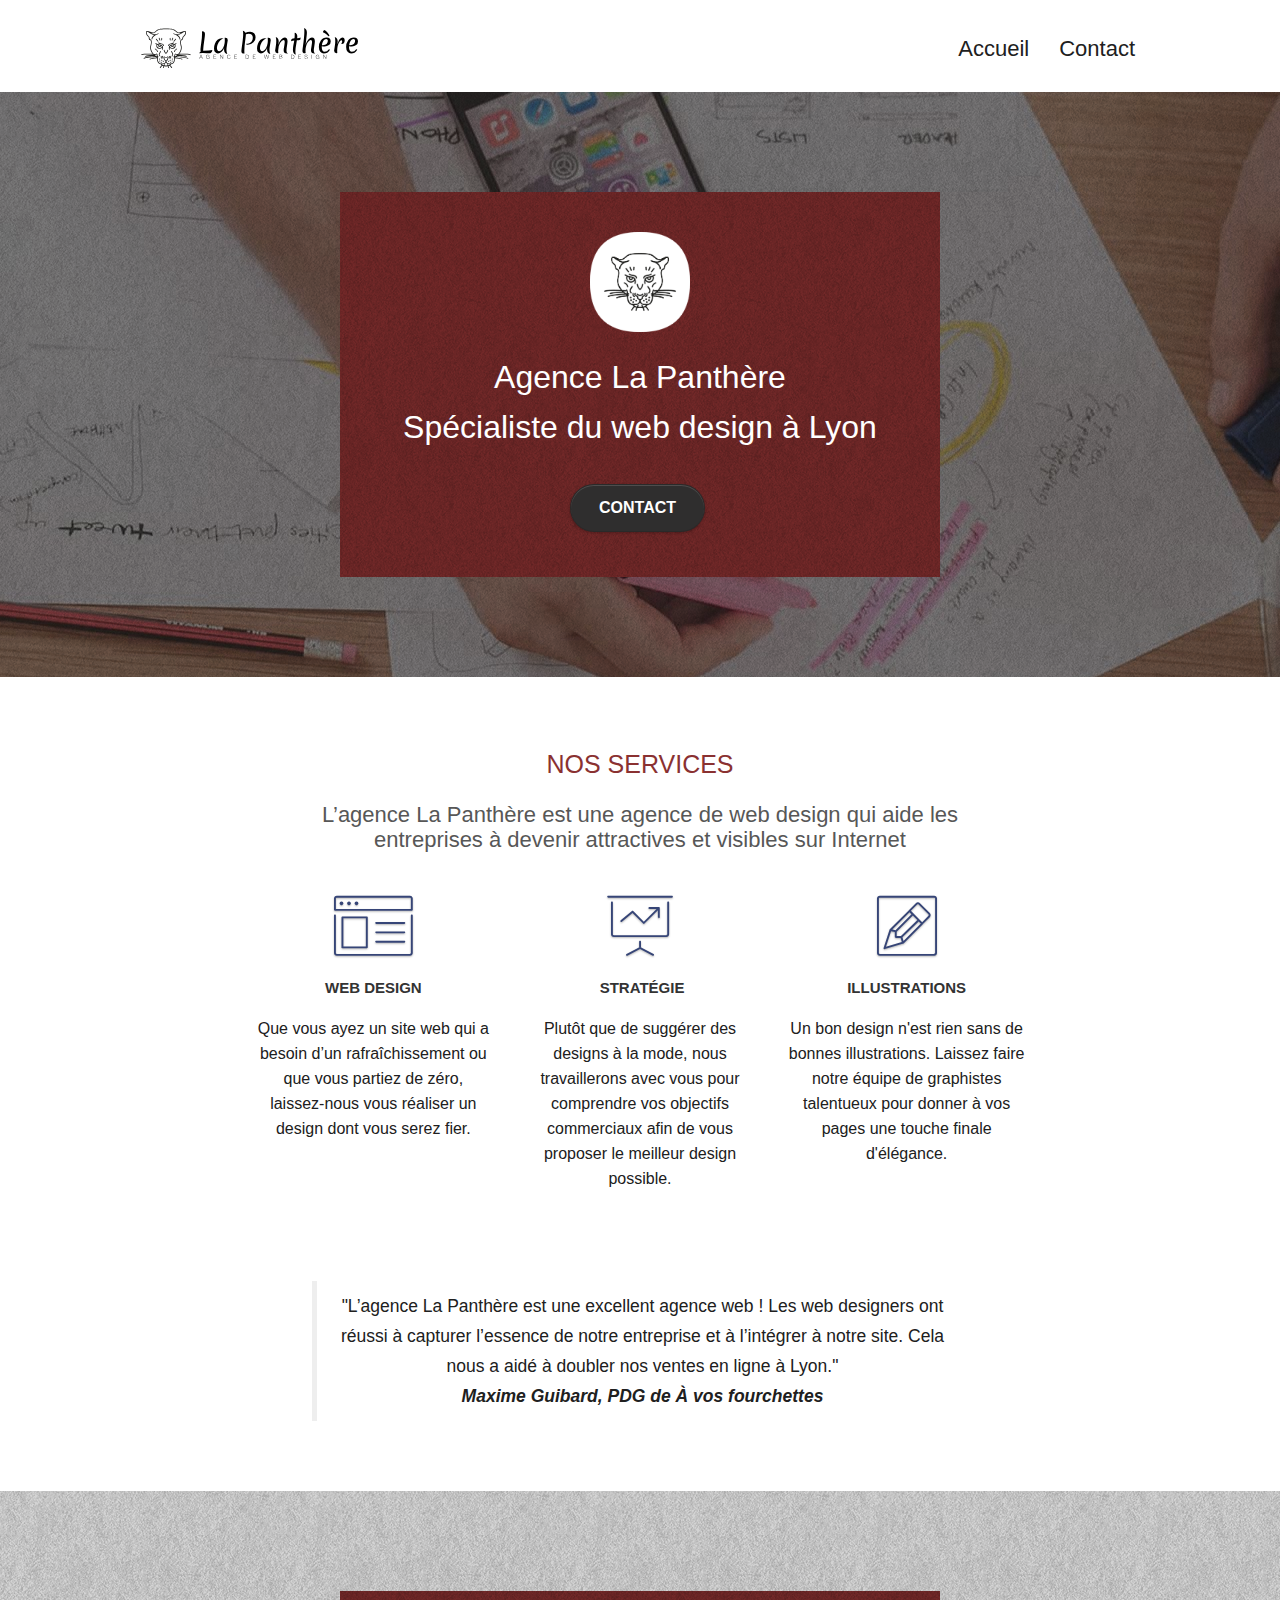
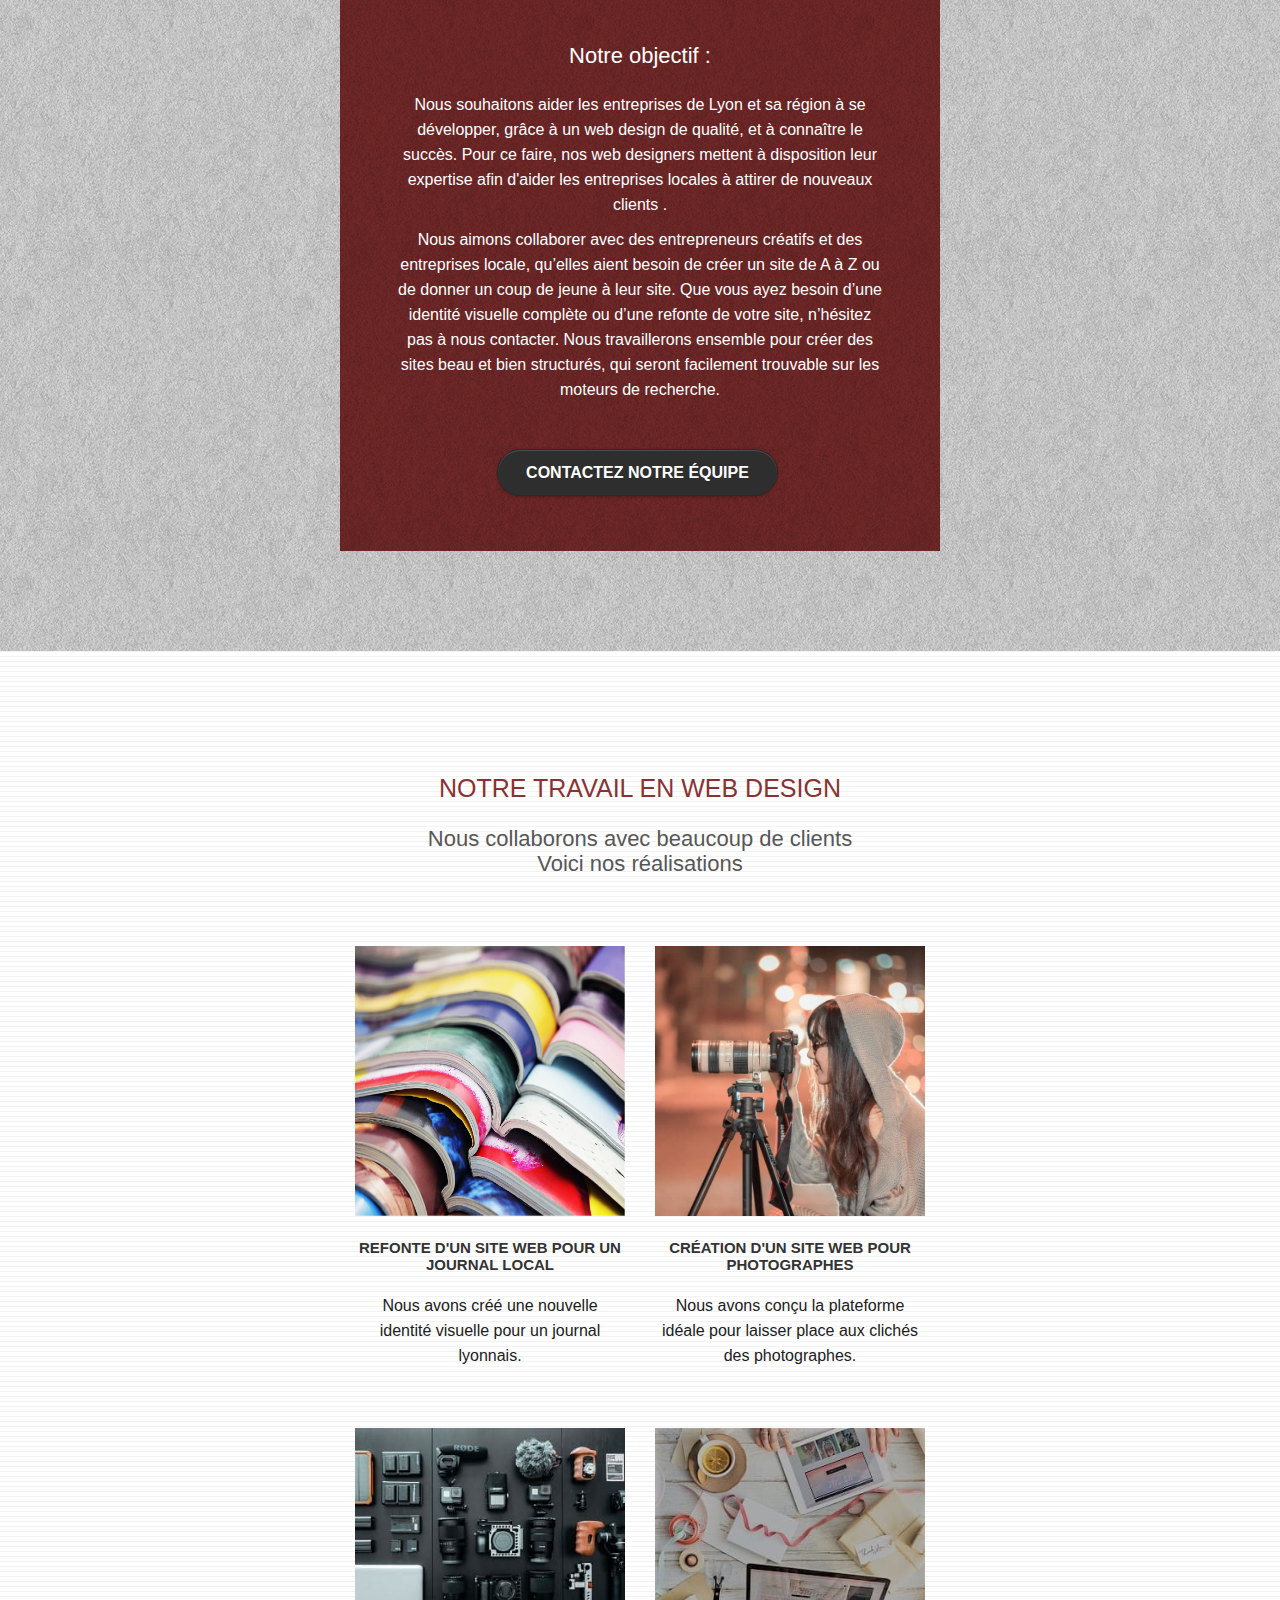
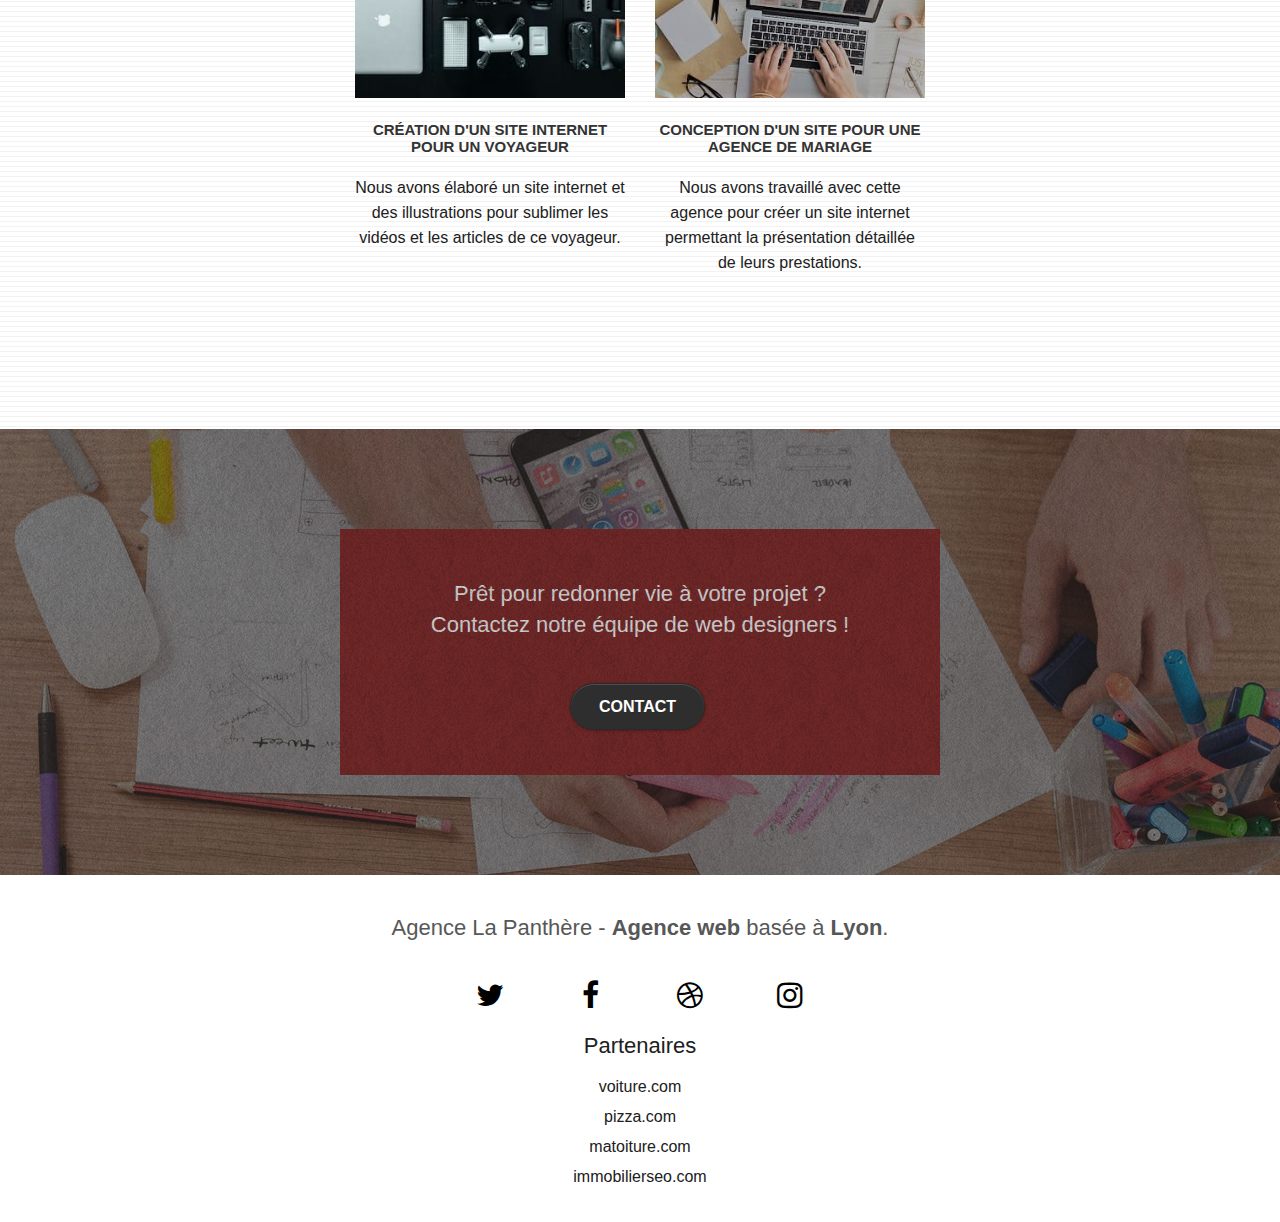
<file: index.html>
<!DOCTYPE html>
<html lang="fr">
  <head>
    <meta charset="utf-8">
    <meta name="description" content="Site web de l'agence La Panthère. Agence experte en Webdesign basée à Lyon">
	  <meta property="og:title" content="Agence La Panthère" />
	  <meta property="og:type" content="website" />
	  <meta property="og:url" content="https://github.com/dylanjulio/la-panthere" />
  	<meta property="og:image" content="favicon.jpg" />
	  <meta property="og:description"
		content="Site web de l'agence La Panthère. Agence experte en Webdesign basée à Lyon" />
	  <meta name="twitter:card" content="summary">
	  <meta name="twitter:title" content="Agence La Panthère">

    <meta name="twitter:description"
		content="Site web de l'agence La Panthère. Agence experte en Webdesign basée à Lyon">
	  <meta name="twitter:creator" content="@Dylanjulio">
	  <meta name="twitter:image" content="favicon.jpg"> 
    <meta name="viewport" content="width=device-width, initial-scale=1.0, viewport-fit=cover">
    <link rel="shortcut icon" type="image/ico" href="img/favicon/favicon.ico">

    <link rel="stylesheet" type="text/css" href="./css/bootstrap-min.css" />
    <link rel="stylesheet" type="text/css" href="./css/style.css" />
    <link rel="stylesheet" type="text/css" href="./css/font-awesome-min.css" />
    <link rel="stylesheet" type="text/css" href="./css/et-line-min.css" />

    <script src="./js/jquery-2.1.0-min.js"></script>
    <script src="./js/bootstrap-min.js"></script>
    <script src="./js/blocs-min.js"></script>
    <script src="./js/jquery.touchSwipe-min.js" defer></script>
    <script src="./js/gmaps-min.js"></script>

    <title>Agence la Panthère - Accueil</title>

    <!-- Analytics -->

    <!-- Analytics END -->
  </head>
  <body>
    <!-- Principal conteneur -->
    <div class="page-container">
      <!-- bloc-0 -->
      <header>
        <div class="bloc bgc-white l-bloc " id="bloc-0">
          <div class="container bloc-sm">
            <nav class="navbar row">
              
              <div class="navbar-header">
							<a class="navbar-brand" href="index.html">
                <img src="img/logo/agence-la-panthere-monochrome.svg" alt="Logo et typo La Panthère" height="40" />
              </a>
							<button id="nav-toggle" type="button" class="ui-navbar-toggle navbar-toggle" data-toggle="collapse" data-target=".navbar-1">
								<span class="sr-only">Toggle navigation</span><span class="icon-bar"></span><span class="icon-bar"></span><span class="icon-bar"></span>
							</button>
						</div>
            <div class="collapse navbar-collapse navbar-1 special-dropdown-nav">
							<ul class="menu nav navbar-nav">
								<li>
									<a href="index.html">Accueil</a>
								</li>
								<li>
									<a href="contact.html">Contact</a>
								</li>
							</ul>
						</div>


            </nav>

          </div>
        </div>


      </header>
      <!-- bloc-0 END -->
      <main>
              <!-- bloc-1-presentation -->
      
        <section class="bloc bgc-dark-slate-blue bg-banniere d-bloc bg-t-edge bloc-bg-texture texture-paper b-parallax" id="bloc-1-hero">
          <div class="container bloc-lg">
            <div class="row tight-width-whitespace grey-background texture-paper">
              <div class="col-sm-12">
							<img src="img/logo/logo.png" class="center-block image-resize-mode" width="100" alt="Logo La panthère" />
							<h1 class="text-center hero-bloc-text tc-white ">
								Agence La Panthère<br>Spécialiste du web design à Lyon
							</h1>
							<div class="text-center">
								<a href="contact.html" class="btn btn-lg btn-clean btn-rd cta-hero btn-atomic-tangerine" id="cta-hero">Contact</a>
							</div>
						</div>

            </div>

          </div>
        </section>
      

      <!-- bloc-1-presentation END -->

      <!-- bloc-2-services -->
      <section class="bloc bgc-white l-bloc" id="bloc-2-services">
        <div class="container bloc-md">
          <div class="row">
						<div class="col-sm-12 text-center">
							<h2 class="red-title">Nos Services</h2>
							<p class="insert">L’agence La Panthère est une agence de web design qui aide les entreprises à devenir attractives et visibles sur Internet</p>
						</div>
					</div>
          <div class="row voffset-lg med-width-whitespace">
            <div class="col-sm-4">
							<div class="text-center">
								<span class="et-icon-browser sm-shadow icon-dark-slate-blue icons icon-lg"></span>
							</div>
							<h3 class="mg-md text-center">
								Web design
							</h3>
							<p class="text-center ">
								Que vous ayez un site web qui a besoin d&rsquo;un rafraîchissement ou que vous partiez de zéro, laissez-nous vous réaliser un design dont vous serez fier.
							</p>
						</div>
            <div class="col-sm-4">
							<div class="text-center">
								<span class="et-icon-presentation sm-shadow icon-dark-slate-blue icons icon-lg"></span>
							</div>
							<h3 class="mg-md text-center">
								&nbsp;Stratégie
							</h3>
							<p class="text-center ">
								Plutôt que de suggérer des designs à la mode, nous travaillerons avec vous pour comprendre vos objectifs commerciaux afin de vous proposer le meilleur design possible.<br>
							</p>
						</div>
            <div class="col-sm-4">
							<div class="text-center">
								<span class="et-icon-edit sm-shadow icon-dark-slate-blue icons icon-lg"></span>
							</div>
							<h3 class="mg-md text-center">
								Illustrations
							</h3>
							<p class="text-center ">
								Un bon design n'est rien sans de bonnes illustrations. Laissez faire notre équipe de graphistes talentueux pour donner à vos pages une touche finale d'élégance.
							</p>
						</div>

          </div>
          <div class="row voffset-lg voffset">
						<div class="col-xs-12 col-md-8 col-md-offset-2 text-center">
							<blockquote>
								"L’agence La Panthère est une excellent agence web ! Les web designers ont réussi à capturer l’essence de notre entreprise et à l’intégrer à notre site. Cela nous a aidé à doubler nos ventes en ligne à Lyon."
								<br>
								<cite>Maxime Guibard, PDG de À vos fourchettes</cite>
							</blockquote>	
						</div>
					</div>


        </div>

      </section>

      <!-- bloc-2-services END -->

      <!-- bloc-3-what-i-do -->
      <section class="bloc tc-white bgc-atomic-tangerine bg-presentation d-bloc bloc-bg-texture texture-paper b-parallax" id="bloc-3-what-i-do">
        <div class="container bloc-lg">
          <div class="row tight-width-whitespace grey-background">
            <div class="col-sm-12">
             <h2 class="mg-md text-center tc-white">
								Notre objectif :
							</h2>
              <p class="text-center white">Nous souhaitons aider les entreprises de Lyon et sa région à se développer, grâce à un web design de qualité, et à connaître le succès. Pour ce faire, nos web designers mettent à disposition leur expertise afin d'aider les entreprises locales à attirer de nouveaux clients .<br>
							</p>
              <p class="text-center white">
                Nous aimons collaborer avec des entrepreneurs créatifs et des entreprises locale, qu’elles aient besoin de créer un site de A à Z ou de donner un coup de jeune à leur site. Que vous ayez besoin d’une identité visuelle complète ou d’une refonte de votre site, n’hésitez pas à nous contacter. Nous travaillerons ensemble pour créer des sites beau et bien structurés, qui seront facilement trouvable sur les moteurs de recherche.  <br><br>
                <a class="btn btn-lg btn-clean btn-rd cta-hero btn-atomic-tangerine" href="contact.html">Contactez notre équipe</a><br>
              </p>

            </div>

          </div>

        </div>
      </section>
      <!-- bloc-3-what-i-do END -->

      <!-- bloc-4-portfolio -->
      <section class="bloc bgc-white bg-lines-h2-bg bg-repeat l-bloc" id="bloc-4-portfolio">
        <div class="container bloc-lg">
          <div class="row">
            <div class="col-sm-12 text-center">
              <h2 class="red-title">Notre travail en web design</h2>
              <p class="insert">Nous collaborons avec beaucoup de clients<br>Voici nos réalisations</p>
        </div>
     </div>
     <div class="row tight-width-whitespace portfolio-row">
        <div class="col-sm-6">
           <a href="#" data-lightbox="img/portfolio/1.jpg" data-gallery-id="gallery-1" data-caption="Refonte d'un site web pour un journal local" data-frame="snapshot-lb"><img src="img/portfolio/1.jpg" alt="empilement coloré de journaux ouverts" class="img-responsive portfolio-thumb" /></a>
           <h3 class="mg-md text-center">
              Refonte d'un site web pour un journal local
           </h3>
           <p class="text-center">
              Nous avons créé une nouvelle identité visuelle pour un journal lyonnais.
           </p>
        </div>
        <div class="col-sm-6">
           <a href="#" data-lightbox="img/portfolio/2.jpg" data-gallery-id="gallery-1" data-caption="Création d'un site web pour photographes" data-frame="snapshot-lb"><img src="img/portfolio/2.jpg" class="img-responsive portfolio-thumb" alt="jeune femme encapuché prend une photo de nuit avec un apareil photo posé sur un trépied" /></a>
           <h3 class="mg-md text-center">
              Création d'un site web pour photographes
           </h3>
           <p class="text-center">
              Nous avons conçu la plateforme idéale pour laisser place aux clichés des photographes.
           </p>
        </div>
     </div>
     <div class="row tight-width-whitespace portfolio-row">
        <div class="col-sm-6">
           <a href="#" data-lightbox="img/portfolio/3.jpg" data-gallery-id="gallery-1" data-caption="Création d'un site internet pour un voyageur" data-frame="snapshot-lb"><img src="img/portfolio/3.jpg" class="img-responsive portfolio-thumb" alt="vue du dessus de materiel photo, objectifs, ordianteur, drone, etc"/></a>
           <h3 class="mg-md text-center">
              Création d'un site internet pour un voyageur
           </h3>
           <p class="text-center">
              Nous avons élaboré un site internet et des illustrations pour sublimer les vidéos et les articles de ce voyageur.
           </p>
        </div>
        <div class="col-sm-6">
           <a href="#" data-lightbox="img/portfolio/4.jpg" data-gallery-id="gallery-1" data-caption="Conception d'un site pour une agence de mariage" data-frame="snapshot-lb"><img src="img/portfolio/4.jpg" class="img-responsive portfolio-thumb" alt="vue du dessus d'un ordinateur et d'un bureau de wedding planner ou des mains pianotent" /></a>
           <h3 class="mg-md text-center">
              Conception d'un site pour une agence de mariage
           </h3>
           <p class="text-center">
              Nous avons travaillé avec cette agence pour créer un site internet permettant la présentation détaillée de leurs prestations.
           </p>
        </div>
     </div>
  </div>
</section>
      <!-- bloc-4-portfolio END -->

      <!-- bloc-5-cta -->
  <section class="bloc bgc-dark-slate-blue bg-banniere d-bloc bloc-bg-texture texture-paper" id="bloc-5-cta">
  <div class="container bloc-lg">
     <div class="row">
        <div class="row tight-width-whitespace grey-background texture-paper">
           <h2 class="mg-md text-center tc-white">
              Prêt pour redonner vie à votre projet ?<br>Contactez notre équipe de web designers !
           </h2>
           <div class="col-sm-12 text-center">
              <a href="contact.html" class="btn btn-atomic-tangerine btn-clean btn-rd btn-lg cta-hero">Contact</a>
           </div>
        </div>
     </div>
  </div>
</section>
      <!-- bloc-5-cta END -->

      </main>
 
      <!-- Footer - bloc-6 -->
      <footer class="bloc bgc-atomic-tangerine d-bloc" id="bloc-8">
  <section class="container bloc-sm">
     <div class="row">
        <div class="col-sm-12">
           <p class="insert">
              Agence La Panthère - <strong>Agence web</strong> basée à <strong>Lyon</strong>.<br>
           </p>
           <div class="row row-no-gutters social">
              <div class="col-sm-3">
                 <div class="text-center">
                    <a class="social" href="#" aria-label="twitter"><span class="fa fa-twitter icon-md"></span></a>
                 </div>
              </div>
              <div class="col-sm-3">
                 <div class="text-center">
                    <a class="social" href="#" aria-label="facebook"><span class="fa fa-facebook icon-md"></span></a>
                 </div>
              </div>
              <div class="col-sm-3">
                 <div class="text-center">
                    <a class="social" href="#" aria-label="dribble"><span class="fa fa-dribbble icon-md"></span></a>
                 </div>
              </div>
              <div class="col-sm-3">
                 <div class="text-center">
                    <a class="social" href="#" aria-label="instagram"><span class="fa fa-instagram icon-md"></span></a>
                 </div>
              </div>
           </div>
           <div class="row">
              <div class="link-partner">
                 <h2 class="list_part">Partenaires</h2>
                 <ul>
                    <li><a href="#">voiture.com</a></li>
                    <li><a href="#">pizza.com</a></li>
                    <li><a href="#">matoiture.com</a></li>
                    <li><a href="#">immobilierseo.com</a></li>
                 </ul>    
              </div>
           </div>
        </div>
     </div>
  </section>
</footer>
      <!-- Footer - bloc-8 END -->
    </div>
    <!-- Principal conteneur END -->
  </body>
</html>
</file>
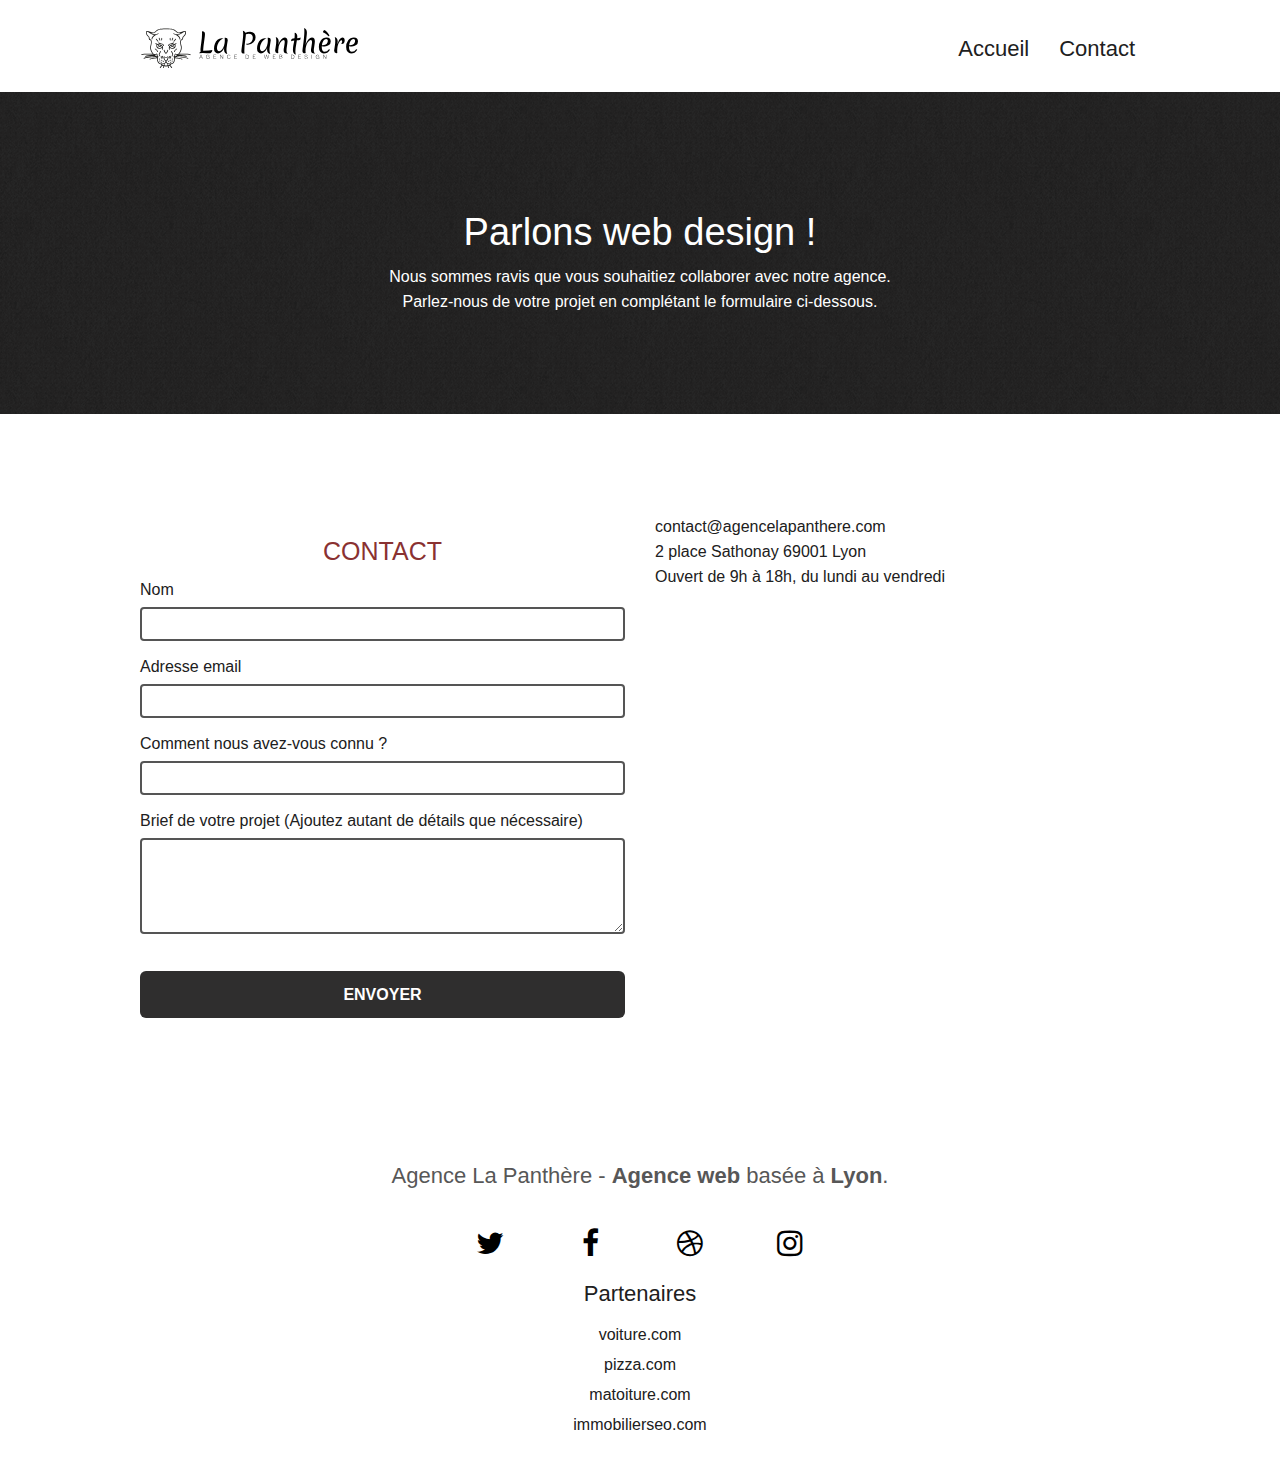
<file: contact.html>
<!DOCTYPE html>
<html lang="fr">
  <head>
    <meta charset="utf-8">
    <meta name="description" content="Site web de l'agence La Panthère. Agence experte en Webdesign basée à Lyon">
	  <meta property="og:title" content="Agence La Panthère" />
	  <meta property="og:type" content="website" />
	  <meta property="og:url" content="https://github.com/dylanjulio/la-panthere" />
  	<meta property="og:image" content="favicon.jpg" />
	  <meta property="og:description"
		content="Site web de l'agence La Panthère. Agence experte en Webdesign basée à Lyon" />
	  <meta name="twitter:card" content="summary">
	  <meta name="twitter:title" content="Agence La Panthère">

    <meta name="twitter:description"
		content="Site web de l'agence La Panthère. Agence experte en Webdesign basée à Lyon">
	  <meta name="twitter:creator" content="@Dylanjulio">
	  <meta name="twitter:image" content="favicon.jpg"> 
    <meta name="viewport" content="width=device-width, initial-scale=1.0, viewport-fit=cover">
    <link rel="shortcut icon" type="image/ico" href="img/favicon/favicon.ico">

    <link rel="stylesheet" type="text/css" href="./css/bootstrap-min.css" />
    <link rel="stylesheet" type="text/css" href="./css/style.css" />
    <link rel="stylesheet" type="text/css" href="./css/font-awesome-min.css" />
    <link rel="stylesheet" type="text/css" href="./css/et-line-min.css" />

    <script src="./js/jquery-2.1.0-min.js"></script>
    <script src="./js/bootstrap-min.js"></script>
    <script src="./js/blocs-min.js"></script>
    <script src="./js/jquery.touchSwipe-min.js" defer></script>
    <script src="./js/gmaps-min.js"></script>

    <title>Agence la Panthère - Contact</title>

    <!-- Analytics -->

    <!-- Analytics END -->
  </head>
  <body>
    <!-- Principal conteneur -->
    <div class="page-container">
      <!-- bloc-0 -->
      <header>
  <div class="bloc bgc-white l-bloc " id="bloc-0">
     <div class="container bloc-sm">
        <nav class="navbar row">
           <div class="navbar-header">
              <a class="navbar-brand" href="index.html"><img src="img/logo/agence-la-panthere-monochrome.svg" alt="Logo et typo La Panthère" height="40" /></a>
              <button id="nav-toggle" type="button" class="ui-navbar-toggle navbar-toggle" data-toggle="collapse" data-target=".navbar-1">
                 <span class="sr-only">Toggle navigation</span><span class="icon-bar"></span><span class="icon-bar"></span><span class="icon-bar"></span>
              </button>
           </div>
           <div class="collapse navbar-collapse navbar-1 special-dropdown-nav">
              <ul class="menu nav navbar-nav">
                 <li>
                    <a href="index.html">Accueil</a>
                 </li>
                 <li>
                    <a href="contact.html">Contact</a>
                 </li>
              </ul>
           </div>
        </nav>
     </div>
  </div>
</header>
      <!-- bloc-0 END -->

<main>
  <!-- bloc-1 -->
  <section class="bloc bg-dots-bg bg-repeat bloc-title-contact d-bloc bloc-bg-texture texture-paper" id="bloc-6">
     <div class="container bloc-lg">
        <div class="row">
           <div class="col-sm-12">
              <h1 class="text-center tc-white hero-bloc-text">
                 Parlons web design !
              </h1>
              <p class="text-center tc-white mg-lg tight-width-whitespace">
                 Nous sommes ravis que vous souhaitiez collaborer avec notre agence.<br>
                 Parlez-nous de votre projet en complétant le formulaire ci-dessous.
              </p>
           </div>
        </div>
     </div>
  </section>
  <!-- bloc-1 END -->

  <!-- bloc-2 -->
  <section class="bloc bgc-white l-bloc" id="bloc-7">
     <div class="container bloc-lg">
        <div class="row">
           <div class="col-sm-6">
              <form id="form_1">
                 <h2 class="red-title">Contact</h2>
                 <div class="form-group">
                    <label>
                       Nom
                    </label>
                    <input id="name" class="form-control" required="" aria-label="Nom" />
                 </div>
                 <div class="form-group">
                    <label>
                       Adresse email
                    </label>
                    <input id="email" class="form-control" type="email" required="" aria-invalid="true" aria-label="Adresse email"/>
                 </div>
                 <div class="form-group">
                    <label>
                       Comment nous avez-vous connu ?
                    </label>
                    <input class="form-control" type="text" required="" id="input_504" aria-label="Comment nous avez-vous connu ?"/>
                 </div>
                 <div class="form-group">
                    <label>
                       Brief de votre projet (Ajoutez autant de détails que nécessaire)<br>
                    </label><textarea id="message" class="form-control" rows="4" cols="50" required="" aria-label="Brief de votre projet (Ajoutez autant de détails que nécessaire)"></textarea>
                 </div>
                 <button class="bloc-button btn btn-lg btn-block cta-hero btn-atomic-tangerine" type="submit">
                    Envoyer
                 </button>
              </form>
           </div>
           <div class="col-sm-6">
              <p>
                 contact@agencelapanthere.com<br>2 place Sathonay 69001 Lyon<br>Ouvert de 9h à 18h, du lundi au vendredi<br>
              </p>
           </div>
        </div>
     </div>
  </section>
  <!-- bloc-2 END -->

  <!-- ScrollToTop Button -->
  <a class="bloc-button btn btn-d scrollToTop" onclick="scrollToTarget('1')"><span class="fa fa-chevron-up"></span></a>
  <!-- ScrollToTop Button END-->
</main>



      <!-- Footer - bloc-3 -->
      <footer class="bloc bgc-atomic-tangerine d-bloc" id="bloc-8">
  <section class="container bloc-sm">
     <div class="row">
        <div class="col-sm-12">
           <p class="insert">
              Agence La Panthère - <strong>Agence web</strong> basée à <strong>Lyon</strong>.<br>
           </p>
           <div class="row row-no-gutters social">
              <div class="col-sm-3">
                 <div class="text-center">
                    <a class="social" href="#" aria-label="twitter"><span class="fa fa-twitter icon-md"></span></a>
                 </div>
              </div>
              <div class="col-sm-3">
                 <div class="text-center">
                    <a class="social" href="#" aria-label="facebook"><span class="fa fa-facebook icon-md"></span></a>
                 </div>
              </div>
              <div class="col-sm-3">
                 <div class="text-center">
                    <a class="social" href="#" aria-label="dribble"><span class="fa fa-dribbble icon-md"></span></a>
                 </div>
              </div>
              <div class="col-sm-3">
                 <div class="text-center">
                    <a class="social" href="#" aria-label="instagram"><span class="fa fa-instagram icon-md"></span></a>
                 </div>
              </div>
           </div>
           <div class="row">
              <div class="link-partner">
                 <h2 class="list_part">Partenaires</h2>
                 <ul>
                    <li><a href="#">voiture.com</a></li>
                    <li><a href="#">pizza.com</a></li>
                    <li><a href="#">matoiture.com</a></li>
                    <li><a href="#">immobilierseo.com</a></li>
                 </ul>    
              </div>
           </div>
        </div>
     </div>
  </section>
</footer>
      <!-- Footer - bloc-3 END -->
    </div>
    <!-- Principal conteneur END -->
  </body>
</html>
</file>
<file: css/style.css>
.insert {
   color: #575757 !important;
   margin: 20px auto 20px auto;
   width: 65%;
   font-size: 22px;
   text-align: center
}

.link-partner {
   width: 100%;
   text-align: center;
   font-size: 16px;
   line-height: 30px
}

.red-title {
   color: #8a3131 !important;
   text-transform: uppercase;
   font-size: 25px
}

.bloc-title-contact {
   background-color: #2f2e2e !important;
}

blockquote {
   line-height: 30px
}

cite {
   font-weight: 700
}

body {
   margin: 0;
   padding: 0;
   background: #FFF;
   overflow-x: hidden;
   -webkit-font-smoothing: antialiased;
   -moz-osx-font-smoothing: grayscale
}

a,
button {
   transition: all .3s ease-in-out;
   outline: none !important
}

a:hover {
   text-decoration: none;
   cursor: pointer
}

#page-loading-blocs-notifaction {
   position: fixed;
   top: 0;
   bottom: 0;
   width: 100%;
   z-index: 100000;
}

.bloc {
   width: 100%;
   clear: both;
   background: 50% 50% no-repeat;
   padding: 0 50px;
   -webkit-background-size: cover;
   -moz-background-size: cover;
   -o-background-size: cover;
   background-size: cover;
   position: relative
}

.bloc .container {
   padding-left: 0;
   padding-right: 0
}

.bloc-lg {
   padding: 100px 50px
}

.bloc-md {
   padding: 50px
}

.bloc-sm {
   padding: 20px 50px
}

.bg-center,
.bg-l-edge,
.bg-r-edge,
.bg-t-edge,
.bg-b-edge,
.bg-tl-edge,
.bg-bl-edge,
.bg-tr-edge,
.bg-br-edge,
.bg-repeat {
   -webkit-background-size: auto !important;
   -moz-background-size: auto !important;
   -o-background-size: auto !important;
   background-size: auto !important
}

.bg-repeat {
   background: repeat
}

.bg-t-edge {
   background: top no-repeat
}

.bloc-bg-texture::before {
   content: "";
   background-size: 2px 2px;
   position: absolute;
   top: 0;
   bottom: 0;
   left: 0;
   right: 0
}

.texture-paper::before {
   background: url("../img/background/texture-paper.png");
   background-size: 280px 280px
}

.b-parallax {
   background-attachment: fixed
}

.d-bloc {
   color: rgba(255, 255, 255, .7)
}

.d-bloc button:hover {
   color: rgba(255, 255, 255, .9)
}

.d-bloc .icon-round,
.d-bloc .icon-square,
.d-bloc .icon-rounded,
.d-bloc .icon-semi-rounded-a,
.d-bloc .icon-semi-rounded-b {
   border-color: rgba(255, 255, 255, .9)
}

.d-bloc .divider-h span {
   border-color: rgba(255, 255, 255, .2)
}

.d-bloc .a-btn,
.d-bloc .navbar a,
.d-bloc .navbar-brand,
.d-bloc a .icon-sm,
.d-bloc a .icon-md,
.d-bloc a .icon-lg,
.d-bloc a .icon-xl,
.d-bloc h1 a,
.d-bloc h2 a,
.d-bloc h3 a,
.d-bloc h4 a,
.d-bloc h5 a,
.d-bloc h6 a,
.d-bloc p a {
   color: rgba(255, 255, 255, .6)
}

.d-bloc .a-btn:hover,
.d-bloc .navbar a:hover,
.d-bloc .navbar-brand:hover,
.d-bloc a:hover .icon-sm,
.d-bloc a:hover .icon-md,
.d-bloc a:hover .icon-lg,
.d-bloc a:hover .icon-xl,
.d-bloc h1 a:hover,
.d-bloc h2 a:hover,
.d-bloc h3 a:hover,
.d-bloc h4 a:hover,
.d-bloc h5 a:hover,
.d-bloc h6 a:hover,
.d-bloc p a:hover {
   color: rgba(255, 255, 255, 1)
}

.d-bloc .navbar-toggle .icon-bar {
   background: rgba(255, 255, 255, 1)
}

.d-bloc .btn-wire,
.d-bloc .btn-wire:hover {
   color: rgba(255, 255, 255, 1);
   border-color: rgba(255, 255, 255, 1)
}

.d-bloc .panel {
   color: rgba(0, 0, 0, .5)
}

.d-bloc .panel button:hover {
   color: rgba(0, 0, 0, .7)
}

.d-bloc .panel icon {
   border-color: rgba(0, 0, 0, .7)
}

.d-bloc .panel .divider-h span {
   border-color: rgba(0, 0, 0, .1)
}

.d-bloc .panel .a-btn {
   color: rgba(0, 0, 0, .6)
}

.d-bloc .panel .a-btn:hover {
   color: rgba(0, 0, 0, 1)
}

.d-bloc .panel .btn-wire,
.d-bloc .panel .btn-wire:hover {
   color: rgba(0, 0, 0, .7);
   border-color: rgba(0, 0, 0, .3)
}

.d-bloc .panel,
.l-bloc {
   color: rgba(0, 0, 0, .5)
}

.d-bloc .panel button:hover,
.l-bloc button:hover {
   color: rgba(0, 0, 0, .7)
}

.l-bloc .icon-round,
.l-bloc .icon-square,
.l-bloc .icon-rounded,
.l-bloc .icon-semi-rounded-a,
.l-bloc .icon-semi-rounded-b {
   border-color: rgba(0, 0, 0, .7)
}

.d-bloc .panel .divider-h span,
.l-bloc .divider-h span {
   border-color: rgba(0, 0, 0, .1)
}

.d-bloc .panel .a-btn,
.l-bloc .a-btn,
.l-bloc .navbar a,
.l-bloc .navbar-brand,
.l-bloc a .icon-sm,
.l-bloc a .icon-md,
.l-bloc a .icon-lg,
.l-bloc a .icon-xl,
.l-bloc h1 a,
.l-bloc h2 a,
.l-bloc h3 a,
.l-bloc h4 a,
.l-bloc h5 a,
.l-bloc h6 a,
.l-bloc p a {
   color: rgba(0, 0, 0, .6)
}

.d-bloc .panel .a-btn:hover,
.l-bloc .a-btn:hover,
.l-bloc .navbar a:hover,
.l-bloc .navbar-brand:hover,
.l-bloc a:hover .icon-sm,
.l-bloc a:hover .icon-md,
.l-bloc a:hover .icon-lg,
.l-bloc a:hover .icon-xl,
.l-bloc h1 a:hover,
.l-bloc h2 a:hover,
.l-bloc h3 a:hover,
.l-bloc h4 a:hover,
.l-bloc h5 a:hover,
.l-bloc h6 a:hover,
.l-bloc p a:hover {
   color: rgba(0, 0, 0, 1)
}

.l-bloc .navbar-toggle .icon-bar {
   color: rgba(0, 0, 0, .6)
}

.d-bloc .panel .btn-wire,
.d-bloc .panel .btn-wire:hover,
.l-bloc .btn-wire,
.l-bloc .btn-wire:hover {
   color: rgba(0, 0, 0, .7);
   border-color: rgba(0, 0, 0, .3)
}

.voffset {
   margin-top: 30px
}

.voffset-lg {
   margin-top: 80px
}

.row-no-gutters {
   margin-right: 0;
   margin-left: 0
}

.row.row-no-gutters>[class^="col-"],
.row.row-no-gutters>[class*=" col-"] {
   padding-right: 0;
   padding-left: 0
}

#bloc-1-hero h1 {
   font-size: 32px;
   line-height: 50px
}

.navbar {
   margin-bottom: 0;
   z-index: 1
}

.navbar-brand {
   height: auto;
   padding: 3px 15px;
   font-size: 25px;
   font-weight: normal;
   line-height: 44px
}

.navbar-brand img {
   max-height: 200px;
   margin: 0 5px 0 0;
   display: inline
}

.navbar-brand img[src$=svg] {
   min-width: 100px
}

.nav-center .navbar-brand img {
   margin: 0
}

.navbar .nav {
   padding-top: 2px;
   margin-right: -16px;
   float: right;
   z-index: 1
}

.nav>li {
   float: left;
   margin-top: 4px;
   font-size: 22px
}

.navbar-nav .open .dropdown-menu>li>a {
   text-align: inherit
}

.nav>li a:hover {
   background: #8a3131;
   color: #FFF !important;
   border-radius: 3px
}

.nav>li a:focus {
   background: transparent;
   color: #000000 !important
}

.navbar-toggle {
   margin: 10px 10px 0 0;
   border: 0
}

.navbar-toggle:hover {
   background: transparent !important
}

.navbar-toggle .icon-bar {
   background-color: rgba(0, 0, 0, .5);
   width: 26px
}

.nav-invert .navbar .nav {
   float: left
}

.nav-invert .navbar-header,
.nav-invert .navbar-brand {
   float: right;
   position: relative;
   z-index: 2
}

@media(min-width:768px) {
   .menu {
       position: absolute;
       top: 50%;
       right: 20px;
       transform: translate(0, -50%);
       -webkit-transform: translateY(-50%)
   }
   .nav>li .dropdown-menu a,
   .nav>li .dropdown-menu a:hover {
       color: #484848
   }
   .nav-invert .menu {
       left: 0;
       right: 0
   }
   .nav-center {
       text-align: center
   }
   .nav-center .navbar-header {
       width: 100%
   }
   .nav-center .navbar-header,
   .nav-center .navbar-brand,
   .nav-center .nav>li {
       float: none;
       display: inline-block
   }
   .nav-center .menu {
       position: relative;
       width: 100%;
       right: 0;
       margin-right: 0;
       margin-top: 20px
   }
   .nav-center.mini-nav .navbar-toggle {
       float: none;
       margin: 10px auto 0
   }
}

.nav>li>.dropdown a {
   background: none !important;
   display: block;
   padding: 14px 15px
}

nav .caret {
   margin: 0 5px
}

.dropdown-menu .dropdown-menu {
   top: -8px;
   left: 100%
}

.dropdown-menu .dropmenu-flow-right {
   top: 100%;
   left: 0;
   margin-left: -1px;
   border-top-left-radius: 0;
   border-top-right-radius: 0
}

.dropdown-menu .dropdown span {
   border: 4px solid black;
   border-top-color: transparent;
   border-right-color: transparent;
   border-bottom-color: transparent;
   margin: 6px -5px 0 0 !important;
   float: right
}

.mg-md {
   margin-top: 10px;
   margin-bottom: 20px
}

.mg-lg {
   margin-top: 10px;
   margin-bottom: 40px
}

.btn {
   margin: 0 5px 5px 0
}

.btn.pull-right {
   margin: 0 0 5px 5px
}

.btn-d,
.btn-d:hover,
.btn-d:focus {
   color: #FFF;
   background: rgba(0, 0, 0, .3)
}

button {
   outline: none !important
}

.btn-rd {
   border-radius: 40px
}

.btn-clean {
   border: 1px solid rgba(0, 0, 0, .08);
   border-bottom-color: rgba(0, 0, 0, .1);
   text-shadow: 0 1px 0 rgba(0, 0, 1, .1);
   box-shadow: 0 1px 3px rgba(0, 0, 1, .25), inset 0 1px 0 0 rgba(255, 255, 255, .15)
}

.icon-md {
   font-size: 30px !important
}

.icon-lg {
   font-size: 60px !important
}

.sm-shadow {
   text-shadow: 0 1px 2px rgba(0, 0, 0, .3)
}

.panel-sq,
.panel-sq .panel-heading,
.panel-sq .panel-footer {
   border-radius: 0
}

.panel-rd {
   border-radius: 30px
}

.panel-rd .panel-heading {
   border-radius: 29px 29px 0 0
}

.panel-rd .panel-footer {
   border-radius: 0 0 29px 29px
}

.form-control {
   border-color: rgba(0, 0, 0);
   box-shadow: none;
   border: 2px solid
}

.scrollToTop {
   width: 40px;
   height: 40px;
   position: fixed;
   bottom: 20px;
   right: 20px;
   opacity: 0;
   z-index: 500;
   transition: all .3s ease-in-out
}

.scrollToTop span {
   margin-top: 6px
}

.showScrollTop {
   font-size: 14px;
   opacity: 1
}

a[data-lightbox] {
   position: relative;
   display: block;
   text-align: center
}

a[data-lightbox]:hover::before {
   content: "+";
   font-family: "HelveticaNeue-Light", "Helvetica Neue Light", "Helvetica Neue", Helvetica, Arial;
   font-size: 32px;
   width: 50px;
   height: 50px;
   margin-left: -25px;
   border-radius: 50%;
   background: rgba(0, 0, 0, .6);
   color: #FFF;
   font-weight: 100;
   z-index: 1;
   position: absolute;
   top: 50%;
   transform: translateY(-50%);
   -webkit-transform: translateY(-50%)
}

a[data-lightbox]:hover img {
   opacity: .6;
   -webkit-animation-fill-mode: none;
   animation-fill-mode: none
}

#lightbox-modal {
   display: flex;
   align-items: center
}

#lightbox-modal .modal-dialog {
   width: 90%;
   max-width: 900px;
   margin: 0 auto 0
}

#lightbox-modal .modal-dialog img {
   max-height: 90vh;
   margin: 0 auto
}

.lightbox-caption {
   padding: 20px;
   color: #FFF;
   background: rgba(0, 0, 0, .5);
   position: absolute;
   left: 15px;
   right: 15px;
   bottom: 5px
}

.close-lightbox {
   color: #FFF;
   font-size: 30px;
   position: absolute;
   top: 20px;
   right: 20px;
   z-index: 20;
   background: rgba(0, 0, 0, .5);
   border: 0;
   line-height: 30px;
   padding: 0 9px 5px;
   opacity: .3
}

.close-lightbox:hover,
.next-lightbox:hover,
.prev-lightbox:hover {
   opacity: 1.0;
   color: #FFF
}

.next-lightbox,
.prev-lightbox {
   font-size: 20px;
   color: rgba(255, 255, 255, .9);
   background: rgba(0, 0, 0, .5);
   transition: all .2s ease-in-out;
   position: absolute;
   top: 45%;
   z-index: 1;
   opacity: .4
}

.next-lightbox {
   padding: 6px 8px 1px 13px;
   right: 25px
}

.prev-lightbox {
   padding: 6px 13px 1px 10px;
   left: 25px
}

.snapshot-lb .modal-body {
   padding-bottom: 45px
}

.snapshot-lb .lightbox-caption {
   padding: 0;
   color: rgba(0, 0, 0, .5);
   background: 0
}

h1,
h2,
h3,
h4,
h5,
h6,
p,
label,
.btn,
a,
blockquote {
   font-family: "helvetica";
   font-weight: 400;
   color: #202020 !important
}

.container {
   max-width: 1000px
}

.hero-bloc-text {
   font-size: 38px
}

.hero-bloc-text-sub {
   font-size: 36px
}

.statement-bloc-text {
   line-height: 26px;
   font-style: italic;
   font-size: 20px;
   text-align: center;
   font-weight: lighter;
   max-width: 520px;
   margin: auto auto auto auto
}

p {
   font-size: 16px;
   line-height: 25px
}

.tight-width-whitespace {
   max-width: 600px;
   margin: auto auto auto auto
}

.h1 {
   font-size: 20px;
   font-family: "Open Sans"
}

.cta-hero {
   margin-top: 22px;
   color: #FFFFFF !important;
   text-transform: uppercase;
   padding: 12px 28px 12px 28px;
   font-size: 16px;
   font-weight: 700
}

.social {
   max-width: 400px;
   margin: auto auto auto auto
}

h2 {
   font-size: 22px;
   line-height: 1.4em;
   text-align: center
}

h3 {
   font-size: 15px;
   text-transform: uppercase;
   font-weight: 700;
   color: #333333 !important
}

.med-width-whitespace {
   max-width: 800px;
   margin: auto auto auto auto;
   box-shadow: 0 0 0 #000
}

h1 {
   color: #333333 !important
}

h4 {
   color: #333333 !important
}

.icons {
   margin-bottom: 14px;
   margin-top: 24px
}

.white {
   color: #FFFFFF !important
}

.portfolio-thumb {
   margin-bottom: 24px
}

.portfolio-row {
   margin-bottom: 44px;
   margin-top: 50px
}

.avatar {
   box-shadow: 0 4px 9px rgba(0, 0, 0, 0.3)
}

.black-background {
   background-color: rgba(165, 147, 99, 0.7);
   padding: 40px 40px 40px 40px
}

.bold-link {
   font-weight: 900;
   text-decoration: underline !important
}

.bgc-white {
   background-color: #fff
}

.bgc-dark-slate-blue {
   background-color: #364577
}

.bgc-atomic-tangerine {
   background-color: #FFFF
}

.tc-white {
   color: #FFFF !important
}

.btn-atomic-tangerine {
   background: #2f2e2e;
   color: #FFFFFF !important
}

.btn-atomic-tangerine:hover {
   background: #c86030 !important;
   color: black !important;
   border: solid 1px #FFF
}

.ltc-white {
   color: #FFFFFF !important
}

.ltc-white:hover {
   color: #cccccc !important
}

.ltc-atomic-tangerine {
   color: #F3976C !important
}

.ltc-atomic-tangerine:hover {
   color: #c27956 !important
}

.icon-dark-slate-blue {
   color: #364577 !important;
   border-color: #364577 !important
}

.bg-dots-bg {
   background-image: url("../img/background/dots-bg.png")
}

.bg-lines-h2-bg {
   background-image: url("../img/background/lines-h2-bg.png")
}

.bg-banniere {
   background-image: url("../img/background/agence-la-panthere.jpg")
}

.bg-presentation {
   background-image: url("../img/background/image-de-presentation.png")
}

.grey-background {
   background-color: #8a3131;  /** #2f2e2e; **/
   padding: 40px
}

@media(max-width:1024px) {
   .bloc {
       padding-left: 20px;
       padding-right: 20px
   }
   .bloc.full-width-bloc,
   .bloc-tile-2.full-width-bloc .container,
   .bloc-tile-3.full-width-bloc .container,
   .bloc-tile-4.full-width-bloc .container {
       padding-left: 0;
       padding-right: 0
   }
}

@media(max-width:992px) and (min-width:768px) {
   .navbar .nav {
       max-width: 80%
   }
   .nav-center.navbar .nav {
       max-width: 100%
   }
}

@media only screen and (min-width:768px) and (max-width:1024px) and (orientation:landscape) {
   .b-parallax {
       background-attachment: scroll
   }
}

@media only screen and (min-width:1024px) and (max-width:1366px) and (-webkit-min-device-pixel-ratio:1.5) {
   .b-parallax {
       background-attachment: scroll
   }
}

@media(max-width:991px) {
   .container {
       width: 100%
   }
   .b-parallax {
       background-attachment: scroll
   }
   .page-container,
   #hero-bloc {
       overflow-x: hidden;
       position: relative
   }
   .bloc {
       padding: 0 20px
   }
   .bloc-group,
   .bloc-group .bloc {
       display: block;
       width: 100%
   }
   .bloc-fill-screen .fill-bloc-top-edge,
   .bloc-fill-screen .fill-bloc-bottom-edge {
       padding: 0 20px
   }
}

@media(max-width:767px) {
   .page-container {
       overflow-x: hidden;
       position: relative
   }
   h1,
   h2,
   h3,
   h4,
   h5,
   h6,
   p,
   #disqus_thread {
       padding-left: 10px !important;
       padding-right: 10px !important
   }
   .b-parallax {
       background-attachment: scroll
   }
   .navbar .nav {
       padding-top: 0;
       border-top: 1px solid rgba(0, 0, 0, .2);
       float: none !important
   }
   .navbar.row {
       margin-left: 0;
       margin-right: 0
   }
   .menu {
       position: inherit;
       transform: none;
       -webkit-transform: none;
       -ms-transform: none
   }
   .nav>li {
       margin-top: 0;
       border-bottom: 1px solid rgba(0, 0, 0, .1);
       background: rgba(0, 0, 0, .05);
       text-align: left;
       padding-left: 15px;
       width: 100%
   }
   .nav>li:hover {
       background: rgba(0, 0, 0, .08)
   }
   .dropdown .dropdown a .caret {
       float: none;
       margin: 5px 0 0 10px !important;
       border: 4px solid black;
       border-bottom-color: transparent;
       border-right-color: transparent;
       border-left-color: transparent
   }
   #hero-bloc .navbar .nav {
       background: rgba(0, 0, 0, .8)
   }
   #hero-bloc .navbar .nav a {
       color: rgba(255, 255, 255, .6)
   }
   .hero {
       padding: 50px 0
   }
   .hero-nav {
       left: -1px;
       right: -1px
   }
   .navbar-collapse {
       padding: 0;
       overflow-x: hidden;
       -webkit-box-shadow: none;
       box-shadow: none
   }
   .navbar-brand img {
       max-height: 40px;
       width: auto
   }
   .nav-invert .navbar-header {
       float: none;
       width: 100%
   }
   .nav-invert .navbar-toggle {
       float: left;
       margin-left: 10px
   }
   .bloc {
       padding-left: 0;
       padding-right: 0
   }
   .bloc-xxl,
   .bloc-xl,
   .bloc-lg {
       padding: 40px 0
   }
   .bloc-sm,
   .bloc-md {
       padding-left: 0;
       padding-right: 0
   }
   .bloc-tile-2 .container,
   .bloc-tile-3 .container,
   .bloc-tile-4 .container,
   .bloc-fill-screen .fill-bloc-top-edge,
   .bloc-fill-screen .fill-bloc-bottom-edge {
       padding-left: 0;
       padding-right: 0
   }
   .a-block {
       padding: 0 10px
   }
   .btn-dwn {
       display: none
   }
   .voffset {
       margin-top: 5px
   }
   .voffset-md {
       margin-top: 20px
   }
   .voffset-lg {
       margin-top: 30px
   }
   form {
       padding: 5px
   }
   .close-lightbox {
       display: inline-block
   }
   .blocsapp-device-iphone5 {
       background-size: 216px 425px;
       padding-top: 60px;
       width: 216px;
       height: 425px
   }
   .blocsapp-device-iphone5 img {
       width: 180px;
       height: 320px
   }
}

@media(max-width:400px) {
   .bloc {
       padding-left: 0;
       padding-right: 0
   }
}

@media(max-width:767px) {
   .bloc-mob-center-text {
       text-align: center
   }
}
</file>
<file: css/et-line-min.css>
@font-face{font-family:et-line;src:url(../fonts/et-line.eot);src:url(../fonts/et-line.eot?#iefix) format('embedded-opentype'),url(../fonts/et-line.woff) format('woff'),url(../fonts/et-line.ttf) format('truetype'),url(../fonts/et-line.svg#et-line) format('svg');font-weight:400;font-style:normal}.et-icon-adjustments,.et-icon-alarmclock,.et-icon-anchor,.et-icon-aperture,.et-icon-attachment,.et-icon-bargraph,.et-icon-basket,.et-icon-beaker,.et-icon-bike,.et-icon-book-open,.et-icon-briefcase,.et-icon-browser,.et-icon-calendar,.et-icon-camera,.et-icon-caution,.et-icon-chat,.et-icon-circle-compass,.et-icon-clipboard,.et-icon-clock,.et-icon-cloud,.et-icon-compass,.et-icon-desktop,.et-icon-dial,.et-icon-document,.et-icon-documents,.et-icon-download,.et-icon-dribbble,.et-icon-edit,.et-icon-envelope,.et-icon-expand,.et-icon-facebook,.et-icon-flag,.et-icon-focus,.et-icon-gears,.et-icon-genius,.et-icon-gift,.et-icon-global,.et-icon-globe,.et-icon-googleplus,.et-icon-grid,.et-icon-happy,.et-icon-hazardous,.et-icon-heart,.et-icon-hotairballoon,.et-icon-hourglass,.et-icon-key,.et-icon-laptop,.et-icon-layers,.et-icon-lifesaver,.et-icon-lightbulb,.et-icon-linegraph,.et-icon-linkedin,.et-icon-lock,.et-icon-magnifying-glass,.et-icon-map,.et-icon-map-pin,.et-icon-megaphone,.et-icon-mic,.et-icon-mobile,.et-icon-newspaper,.et-icon-notebook,.et-icon-paintbrush,.et-icon-paperclip,.et-icon-pencil,.et-icon-phone,.et-icon-picture,.et-icon-pictures,.et-icon-piechart,.et-icon-presentation,.et-icon-pricetags,.et-icon-printer,.et-icon-profile-female,.et-icon-profile-male,.et-icon-puzzle,.et-icon-quote,.et-icon-recycle,.et-icon-refresh,.et-icon-ribbon,.et-icon-rss,.et-icon-sad,.et-icon-scissors,.et-icon-scope,.et-icon-search,.et-icon-shield,.et-icon-speedometer,.et-icon-strategy,.et-icon-streetsign,.et-icon-tablet,.et-icon-target,.et-icon-telescope,.et-icon-toolbox,.et-icon-tools,.et-icon-tools-2,.et-icon-trophy,.et-icon-tumblr,.et-icon-twitter,.et-icon-upload,.et-icon-video,.et-icon-wallet,.et-icon-wine{font-family:et-line;speak:none;font-style:normal;font-weight:400;font-variant:normal;text-transform:none;line-height:1;-webkit-font-smoothing:antialiased;-moz-osx-font-smoothing:grayscale;display:inline-block}.et-icon-mobile:before{content:"\e000"}.et-icon-laptop:before{content:"\e001"}.et-icon-desktop:before{content:"\e002"}.et-icon-tablet:before{content:"\e003"}.et-icon-phone:before{content:"\e004"}.et-icon-document:before{content:"\e005"}.et-icon-documents:before{content:"\e006"}.et-icon-search:before{content:"\e007"}.et-icon-clipboard:before{content:"\e008"}.et-icon-newspaper:before{content:"\e009"}.et-icon-notebook:before{content:"\e00a"}.et-icon-book-open:before{content:"\e00b"}.et-icon-browser:before{content:"\e00c"}.et-icon-calendar:before{content:"\e00d"}.et-icon-presentation:before{content:"\e00e"}.et-icon-picture:before{content:"\e00f"}.et-icon-pictures:before{content:"\e010"}.et-icon-video:before{content:"\e011"}.et-icon-camera:before{content:"\e012"}.et-icon-printer:before{content:"\e013"}.et-icon-toolbox:before{content:"\e014"}.et-icon-briefcase:before{content:"\e015"}.et-icon-wallet:before{content:"\e016"}.et-icon-gift:before{content:"\e017"}.et-icon-bargraph:before{content:"\e018"}.et-icon-grid:before{content:"\e019"}.et-icon-expand:before{content:"\e01a"}.et-icon-focus:before{content:"\e01b"}.et-icon-edit:before{content:"\e01c"}.et-icon-adjustments:before{content:"\e01d"}.et-icon-ribbon:before{content:"\e01e"}.et-icon-hourglass:before{content:"\e01f"}.et-icon-lock:before{content:"\e020"}.et-icon-megaphone:before{content:"\e021"}.et-icon-shield:before{content:"\e022"}.et-icon-trophy:before{content:"\e023"}.et-icon-flag:before{content:"\e024"}.et-icon-map:before{content:"\e025"}.et-icon-puzzle:before{content:"\e026"}.et-icon-basket:before{content:"\e027"}.et-icon-envelope:before{content:"\e028"}.et-icon-streetsign:before{content:"\e029"}.et-icon-telescope:before{content:"\e02a"}.et-icon-gears:before{content:"\e02b"}.et-icon-key:before{content:"\e02c"}.et-icon-paperclip:before{content:"\e02d"}.et-icon-attachment:before{content:"\e02e"}.et-icon-pricetags:before{content:"\e02f"}.et-icon-lightbulb:before{content:"\e030"}.et-icon-layers:before{content:"\e031"}.et-icon-pencil:before{content:"\e032"}.et-icon-tools:before{content:"\e033"}.et-icon-tools-2:before{content:"\e034"}.et-icon-scissors:before{content:"\e035"}.et-icon-paintbrush:before{content:"\e036"}.et-icon-magnifying-glass:before{content:"\e037"}.et-icon-circle-compass:before{content:"\e038"}.et-icon-linegraph:before{content:"\e039"}.et-icon-mic:before{content:"\e03a"}.et-icon-strategy:before{content:"\e03b"}.et-icon-beaker:before{content:"\e03c"}.et-icon-caution:before{content:"\e03d"}.et-icon-recycle:before{content:"\e03e"}.et-icon-anchor:before{content:"\e03f"}.et-icon-profile-male:before{content:"\e040"}.et-icon-profile-female:before{content:"\e041"}.et-icon-bike:before{content:"\e042"}.et-icon-wine:before{content:"\e043"}.et-icon-hotairballoon:before{content:"\e044"}.et-icon-globe:before{content:"\e045"}.et-icon-genius:before{content:"\e046"}.et-icon-map-pin:before{content:"\e047"}.et-icon-dial:before{content:"\e048"}.et-icon-chat:before{content:"\e049"}.et-icon-heart:before{content:"\e04a"}.et-icon-cloud:before{content:"\e04b"}.et-icon-upload:before{content:"\e04c"}.et-icon-download:before{content:"\e04d"}.et-icon-target:before{content:"\e04e"}.et-icon-hazardous:before{content:"\e04f"}.et-icon-piechart:before{content:"\e050"}.et-icon-speedometer:before{content:"\e051"}.et-icon-global:before{content:"\e052"}.et-icon-compass:before{content:"\e053"}.et-icon-lifesaver:before{content:"\e054"}.et-icon-clock:before{content:"\e055"}.et-icon-aperture:before{content:"\e056"}.et-icon-quote:before{content:"\e057"}.et-icon-scope:before{content:"\e058"}.et-icon-alarmclock:before{content:"\e059"}.et-icon-refresh:before{content:"\e05a"}.et-icon-happy:before{content:"\e05b"}.et-icon-sad:before{content:"\e05c"}.et-icon-facebook:before{content:"\e05d"}.et-icon-twitter:before{content:"\e05e"}.et-icon-googleplus:before{content:"\e05f"}.et-icon-rss:before{content:"\e060"}.et-icon-tumblr:before{content:"\e061"}.et-icon-linkedin:before{content:"\e062"}.et-icon-dribbble:before{content:"\e063"}
</file>
